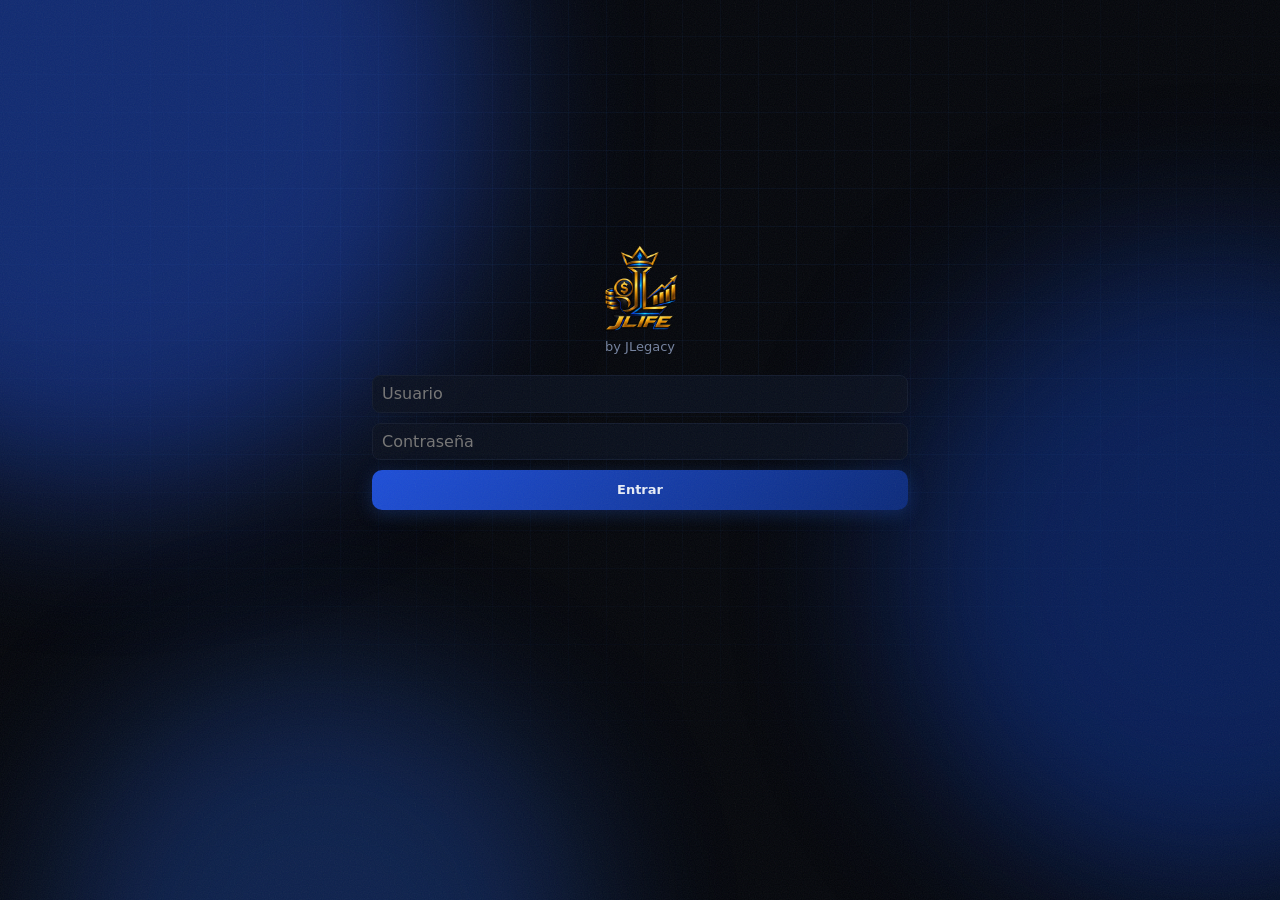
<file: index.html>
<!DOCTYPE html>
<html lang="es">
<head>
<meta charset="UTF-8">
<meta name="viewport" content="width=device-width, initial-scale=1, viewport-fit=cover">
<meta name="theme-color" content="#04060b">
<link rel="manifest" href="manifest.json">
<link rel="icon" href="imagenes/jicon.png">
<link rel="apple-touch-icon" href="imagenes/jicon.png">
<title>JLife</title>
<link rel="stylesheet" href="style.css">
</head>
<body>
<div id="app"></div>
<script src="app.js"></script>
<script src="push.js"></script>
</body>
</html>
</file>
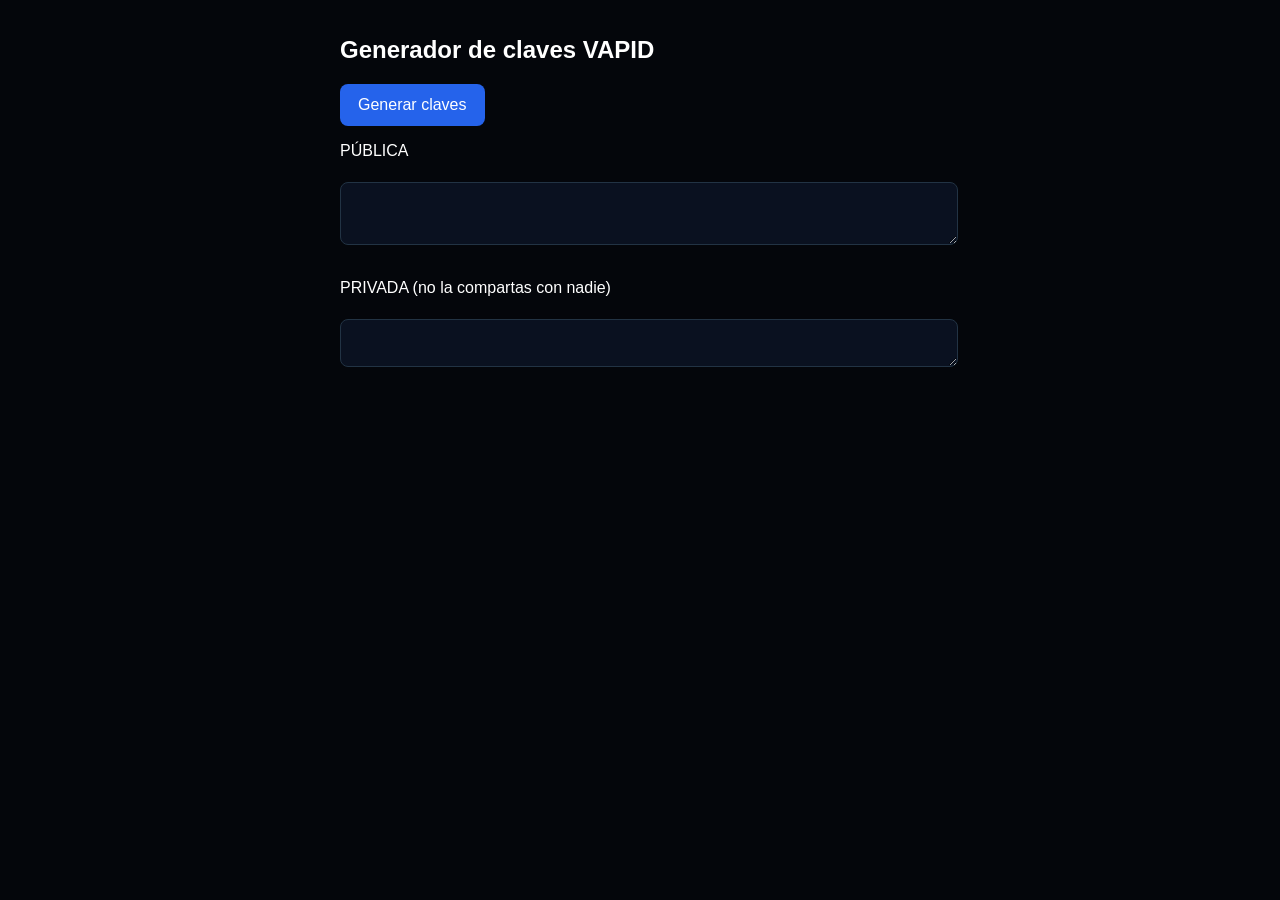
<file: vapid.html>
<!DOCTYPE html>
<html lang="es">
<head>
<meta charset="UTF-8">
<meta name="viewport" content="width=device-width,initial-scale=1">
<title>Claves VAPID</title>
<style>
body{font-family:sans-serif;background:#04060b;color:#fff;padding:16px;max-width:600px;margin:auto}
button{padding:12px 18px;font-size:16px;border:0;border-radius:8px;background:#2563eb;color:#fff}
textarea{width:100%;margin:6px 0 14px;padding:8px;background:#0a1120;color:#fff;border:1px solid #234;border-radius:8px;font-size:13px}
</style>
</head>
<body>
<h2>Generador de claves VAPID</h2>
<button id="go">Generar claves</button>
<p>PÚBLICA</p><textarea id="pub" rows="3" readonly></textarea>
<p>PRIVADA (no la compartas con nadie)</p><textarea id="pri" rows="2" readonly></textarea>
<p id="msg"></p>
<script>
const u=s=>Uint8Array.from(atob(s.replace(/-/g,'+').replace(/_/g,'/')+'=='.slice(0,(4-s.length%4)%4)),c=>c.charCodeAt(0));
const e=a=>btoa(String.fromCharCode(...a)).replace(/\+/g,'-').replace(/\//g,'_').replace(/=+$/,'');
document.getElementById('go').onclick=async()=>{try{
 const k=await crypto.subtle.generateKey({name:'ECDSA',namedCurve:'P-256'},true,['sign']);
 const j=await crypto.subtle.exportKey('jwk',k.privateKey);
 const raw=new Uint8Array(65);raw[0]=4;raw.set(u(j.x),1);raw.set(u(j.y),33);
 pub.value=e(raw);pri.value=j.d;
 msg.textContent='Listo. Copia cada una y guárdalas.';
}catch(err){msg.textContent='Error: '+err.message}};
</script>
</body>
</html>
</file>
<file: style.css>
:root{--bg:#04060b;--line:#121a2d;--blue:#2563eb;--txt:#e8edf7;--mut:#74829f;--ok:#22c55e;--warn:#f59e0b;--bad:#ef4444;--sav:#38bdf8}
*{box-sizing:border-box;margin:0;padding:0;-webkit-tap-highlight-color:transparent}
body{background:var(--bg);color:var(--txt);font:13px/1.35 system-ui,-apple-system,"Segoe UI",Roboto,sans-serif;min-height:100dvh}
#app{max-width:560px;margin:auto;padding:calc(env(safe-area-inset-top) + 8px) 12px 84px}
button{font:inherit;color:inherit;background:none;border:0;cursor:pointer}
input,select{font:inherit;font-size:16px;color:var(--txt);background:#0a1120cc;border:1px solid var(--line);border-radius:8px;padding:7px 9px;width:100%;outline:0}
input:focus,select:focus{border-color:var(--blue)}
h3{font-size:10.5px;letter-spacing:.12em;text-transform:uppercase;color:var(--mut);margin:14px 0 4px}

/* ===== barra superior ===== */
.top{display:flex;align-items:center;justify-content:space-between;padding:4px 0 8px}
.top b{font-size:15px}
.ghost{color:var(--mut);font-size:20px;padding:2px 8px}
.btn{width:100%;padding:11px;border-radius:10px;font-weight:600;background:linear-gradient(135deg,#1d4ed8,#0b2a7a);box-shadow:0 4px 18px #2563eb44}

/* ===== login y menú ===== */
.login{min-height:85dvh;display:flex;flex-direction:column;justify-content:center;gap:10px}
.sub{color:var(--mut);margin-top:-4px;margin-bottom:10px}
.err{color:var(--bad);min-height:16px;font-size:12px}
.hello{padding:6px 0 14px}.hello h1{font-size:26px;letter-spacing:-.03em}.hello small{color:var(--mut)}
.opt{display:flex;align-items:center;gap:12px;width:100%;text-align:left;padding:16px 2px;border-bottom:1px solid var(--line)}
.opt span{flex:1}.opt b{font-size:17px;display:block}.opt small{color:var(--mut)}.opt em{font-style:normal;color:#3b82f6;font-size:22px}

/* ===== chips ===== */
.chips{display:flex;gap:6px;overflow-x:auto;padding:2px 0 6px}
.wrap{flex-wrap:wrap;overflow:visible}
.chip{padding:6px 12px;border-radius:99px;border:1px solid var(--line);color:var(--mut);white-space:nowrap}
.chip.s{padding:4px 8px;font-size:11.5px}
.chip.on{background:linear-gradient(135deg,#1d4ed8,#0b2a7a);color:#fff;border-color:var(--blue)}

/* ===== números grandes y filas ===== */
.big{padding:10px 0 2px}.big small{color:var(--mut);font-size:11px}
.big h1{font-size:34px;letter-spacing:-.03em}.big h2{font-size:19px;margin-top:2px}
.mini{display:flex;gap:14px;font-size:12px;margin-top:2px}
.row{display:flex;align-items:center;gap:8px;padding:7px 0;border-bottom:1px solid var(--line)}
.row .t{flex:1;min-width:0}.t small{display:block;color:var(--mut);font-size:10.5px}
.d{color:var(--mut);width:44px;font-size:11px}
.sel{background:#0f1c3a66}
.x{color:var(--mut);font-size:18px;padding:0 4px}
.pos{color:var(--ok)}.neg{color:var(--bad)}.sav{color:var(--sav)}.warn{color:var(--warn)}.mut{color:var(--mut)}
.empty{color:var(--mut);font-size:11.5px;padding:8px 0}

/* ===== chulo / casilla ===== */
.chk{position:relative;width:22px;height:22px;flex:none;border-radius:7px;border:1px solid #2a3a63;background:#0a1120}
.chk.on{background:linear-gradient(135deg,#1d4ed8,#0b2a7a);border-color:var(--blue)}
.chk.on::after{content:"✓";position:absolute;inset:0;display:grid;place-items:center;font-size:13px}
.hecho .t{opacity:.45;text-decoration:line-through}
.late{color:var(--bad)!important}

/* ===== formularios ===== */
.form{display:grid;gap:6px;padding:6px 0 4px}
.g2,.g3,.g4{display:grid;gap:6px}.g2{grid-template-columns:1fr 1fr}.g3{grid-template-columns:repeat(3,1fr)}.g4{grid-template-columns:repeat(4,1fr)}
label{display:block;font-size:10.5px;color:var(--mut)}label input{margin-top:3px}

/* ===== selector de fecha ===== */
.dn{display:flex;align-items:center;gap:6px;padding-bottom:4px}
.dn label{flex:1;text-align:center;position:relative;font-weight:600;font-size:14px;color:var(--txt)}
.dn input{position:absolute;inset:0;opacity:0;width:100%;height:100%;margin:0}

/* ===== navegación inferior ===== */
nav{position:fixed;left:0;right:0;bottom:0;display:flex;background:#04060bf0;backdrop-filter:blur(10px);border-top:1px solid var(--line);padding-bottom:env(safe-area-inset-bottom)}
nav button{flex:1;padding:13px 0;color:var(--mut);font-weight:500}
nav button.on{color:#fff;box-shadow:inset 0 2px 0 var(--blue)}

/* ===== acumulados déficit / superávit ===== */
.acs{display:grid;grid-template-columns:repeat(3,1fr);gap:6px;padding:2px 0 8px;border-bottom:1px solid var(--line);margin-bottom:6px}
.ac small{display:block;color:var(--mut);font-size:10px;text-transform:uppercase;letter-spacing:.1em}
.ac b{display:block;font-size:15px}
.ac em{font-style:normal;font-size:11px}

/* ===== tabla semanal del gimnasio ===== */
.tb{margin:4px 0}
.th,.tr{display:grid;grid-template-columns:40px repeat(9,1fr);gap:4px;align-items:center}
.th span{font-size:9.5px;color:var(--mut);text-align:center}
.tr{padding:4px 0;border-bottom:1px solid var(--line)}
.tr b{font-size:12px;color:#60a5fa;line-height:1.1}
.tr b small{display:block;color:var(--mut);font-weight:400;font-size:10px}
.tr.hoy{background:#0f1c3a66}
.cell{position:relative;aspect-ratio:1;border-radius:8px;border:1px solid var(--line);background:#0a1120}
.cell.on{background:linear-gradient(135deg,#1d4ed8,#0b2a7a);border-color:var(--blue)}
.cell.on::after{content:"✓";position:absolute;inset:0;display:grid;place-items:center;font-size:13px}

/* ===== fondo con textura y movimiento ===== */
#bg{position:fixed;inset:0;z-index:-1;overflow:hidden;pointer-events:none}
#bg i{position:absolute;border-radius:50%;filter:blur(80px);will-change:transform}
#bg i:nth-child(1){width:60vmax;height:60vmax;left:-22vmax;top:-22vmax;background:#1d4ed8;opacity:.5;animation:f1 18s ease-in-out infinite alternate}
#bg i:nth-child(2){width:50vmax;height:50vmax;right:-20vmax;top:28vh;background:#0b2a7a;opacity:.7;animation:f2 23s ease-in-out infinite alternate}
#bg i:nth-child(3){width:42vmax;height:42vmax;left:4vw;bottom:-24vmax;background:#2563eb;opacity:.3;animation:f3 27s ease-in-out infinite alternate}
#bg::after{content:"";position:absolute;inset:-40px;background-image:linear-gradient(#3b82f612 1px,transparent 1px),linear-gradient(90deg,#3b82f612 1px,transparent 1px);background-size:38px 38px;-webkit-mask-image:radial-gradient(70% 60% at 50% 30%,#000,transparent);mask-image:radial-gradient(70% 60% at 50% 30%,#000,transparent);animation:grid 14s linear infinite}
body::before{content:"";position:fixed;inset:-50%;z-index:60;pointer-events:none;opacity:.07;background-image:url("data:image/svg+xml;utf8,<svg xmlns='http://www.w3.org/2000/svg' width='160' height='160'><filter id='n'><feTurbulence type='fractalNoise' baseFrequency='.85' numOctaves='2' stitchTiles='stitch'/></filter><rect width='100%25' height='100%25' filter='url(%23n)'/></svg>");animation:grain 1.2s steps(6) infinite}
@keyframes f1{to{transform:translate(20vmax,16vmax) scale(1.25)}}
@keyframes f2{to{transform:translate(-18vmax,-12vmax) scale(1.15)}}
@keyframes f3{to{transform:translate(22vmax,-14vmax) scale(1.3)}}
@keyframes grid{to{transform:translateY(38px)}}
@keyframes grain{0%{transform:translate(0,0)}20%{transform:translate(-3%,2%)}40%{transform:translate(2%,-3%)}60%{transform:translate(-2%,3%)}80%{transform:translate(3%,1%)}100%{transform:translate(0,0)}}

/* ===== entrada animada ===== */
@keyframes up{from{opacity:0;transform:translateY(16px);filter:blur(4px)}to{opacity:1;transform:none;filter:none}}
@keyframes pop{from{opacity:0;transform:scale(.55) rotate(-6deg)}to{opacity:1;transform:none}}
@keyframes glow{from{filter:drop-shadow(0 0 8px #2563eb66)}to{filter:drop-shadow(0 0 26px #3b82f6cc)}}
@keyframes shine{0%,60%{left:-60%}100%{left:130%}}
.fx>*{animation:up .6s cubic-bezier(.2,.8,.2,1) both}
.fx>*:nth-child(1){animation-delay:.05s}.fx>*:nth-child(2){animation-delay:.12s}.fx>*:nth-child(3){animation-delay:.19s}
.fx>*:nth-child(4){animation-delay:.26s}.fx>*:nth-child(5){animation-delay:.33s}.fx>*:nth-child(6){animation-delay:.4s}
.fx>*:nth-child(n+7){animation-delay:.46s}
.fx .login>*{animation:up .6s cubic-bezier(.2,.8,.2,1) both}
.fx .login>*:nth-child(2){animation-delay:.2s}.fx .login>*:nth-child(3){animation-delay:.3s}
.fx .login>*:nth-child(4){animation-delay:.4s}.fx .login>*:nth-child(5){animation-delay:.5s}
.logo-img{width:130px;margin:0 auto;display:block}
.login>.logo-img{animation:pop 1s cubic-bezier(.2,.9,.3,1.2) both,glow 3.5s ease-in-out 1s infinite alternate}
.mlogo{height:32px;filter:drop-shadow(0 0 10px #2563eb88)}
.ic{width:48px;height:48px;object-fit:contain;border-radius:12px;filter:drop-shadow(0 0 10px #2563eb88)}
.opt{position:relative;overflow:hidden;transition:transform .15s,background .2s}
.opt:active{transform:scale(.98);background:#0f1c3a66}
.opt::after{content:"";position:absolute;top:0;left:-60%;width:40%;height:100%;background:linear-gradient(100deg,transparent,#60a5fa24,transparent);transform:skewX(-20deg);animation:shine 5s ease-in-out 1.4s infinite}
.btn{position:relative;overflow:hidden;transition:transform .15s}
.btn:active{transform:scale(.98)}
.cell{transition:transform .12s,background .2s}.cell:active{transform:scale(.88)}
@media (prefers-reduced-motion:reduce){*,*::before,*::after{animation:none!important}}
</file>
